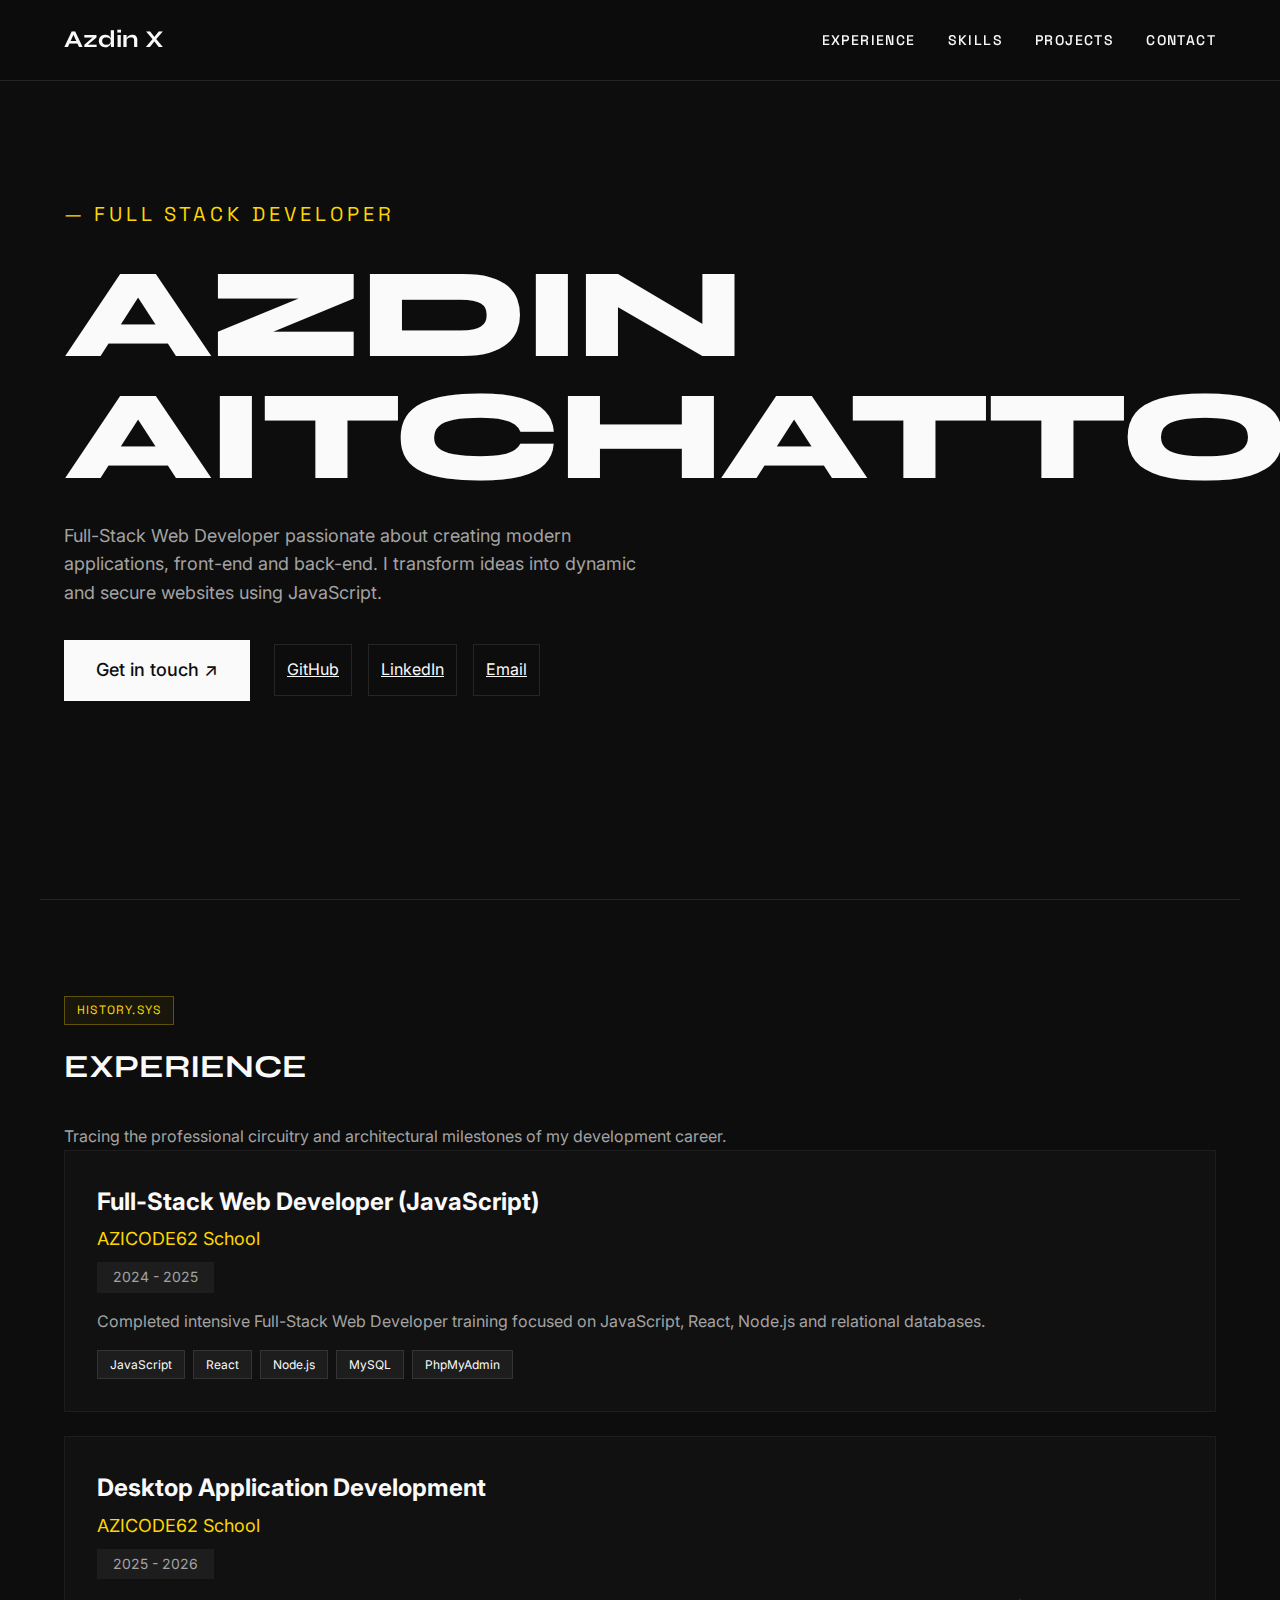
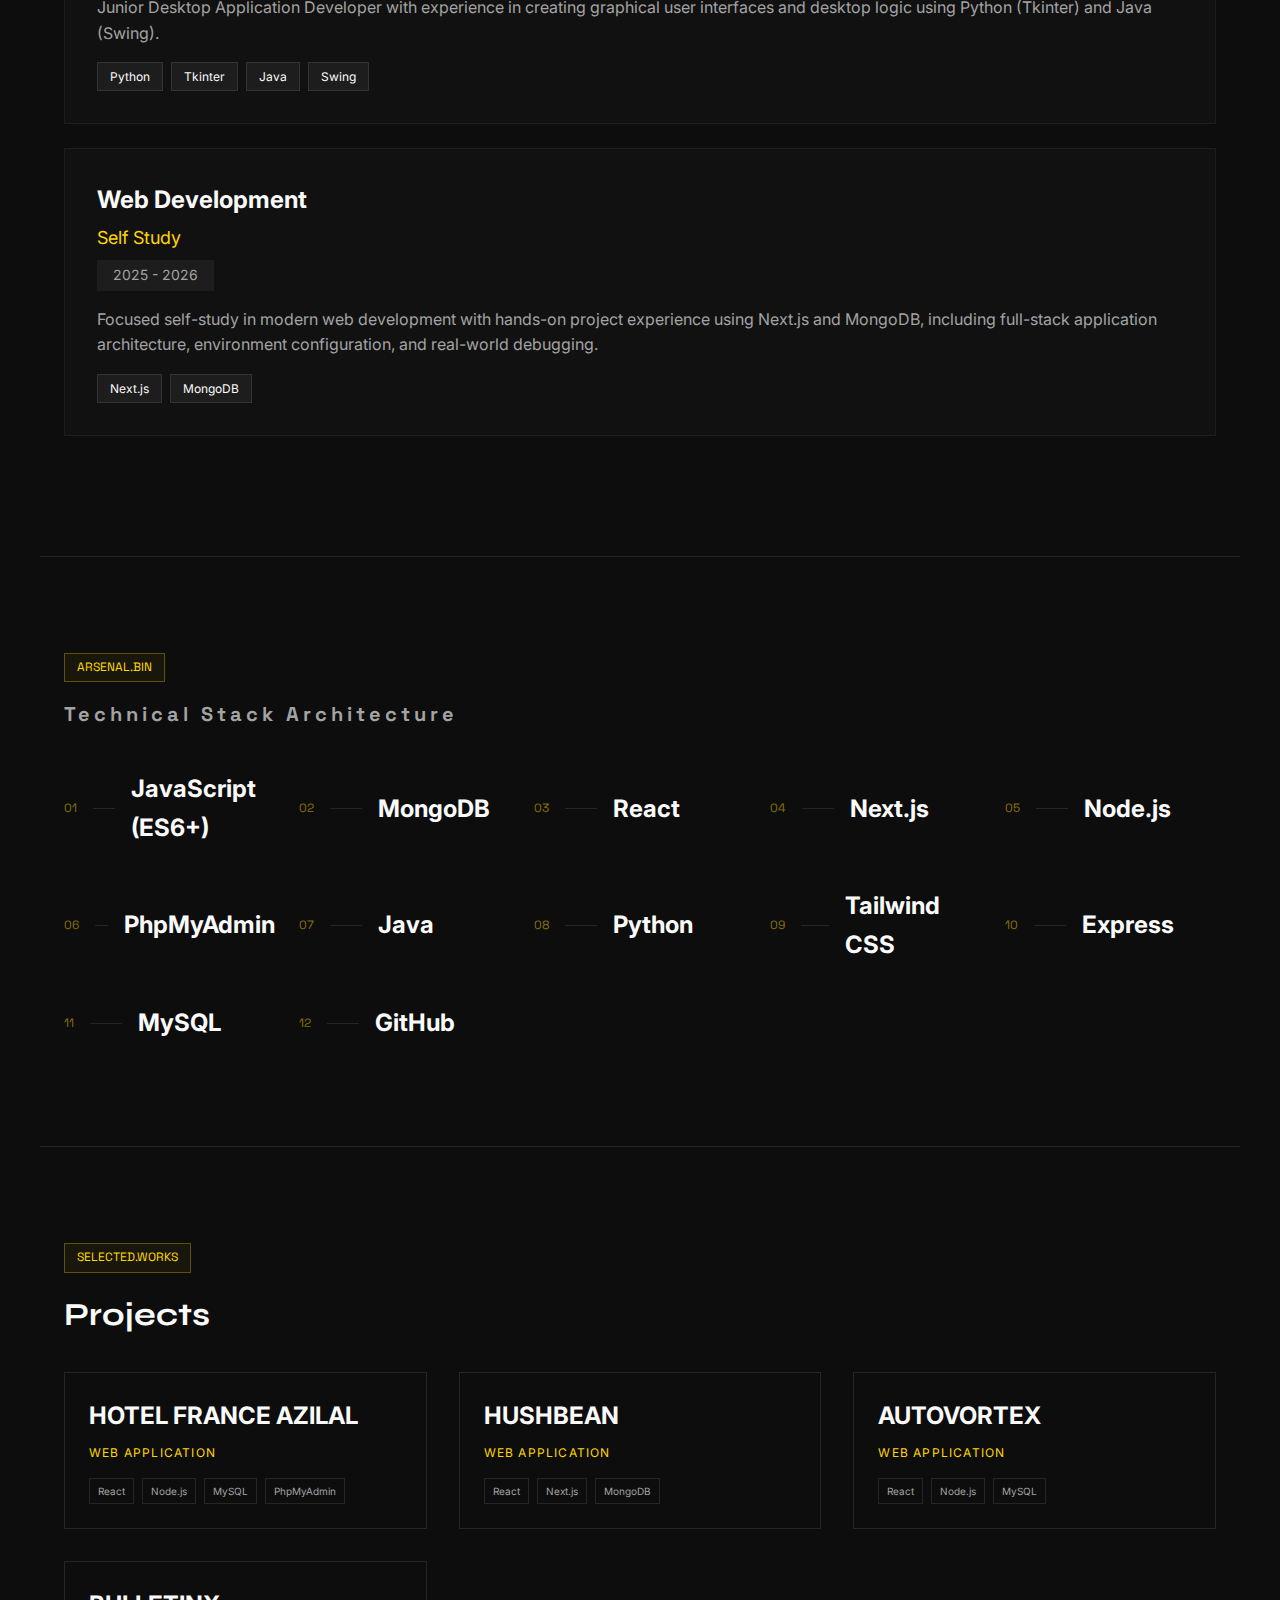
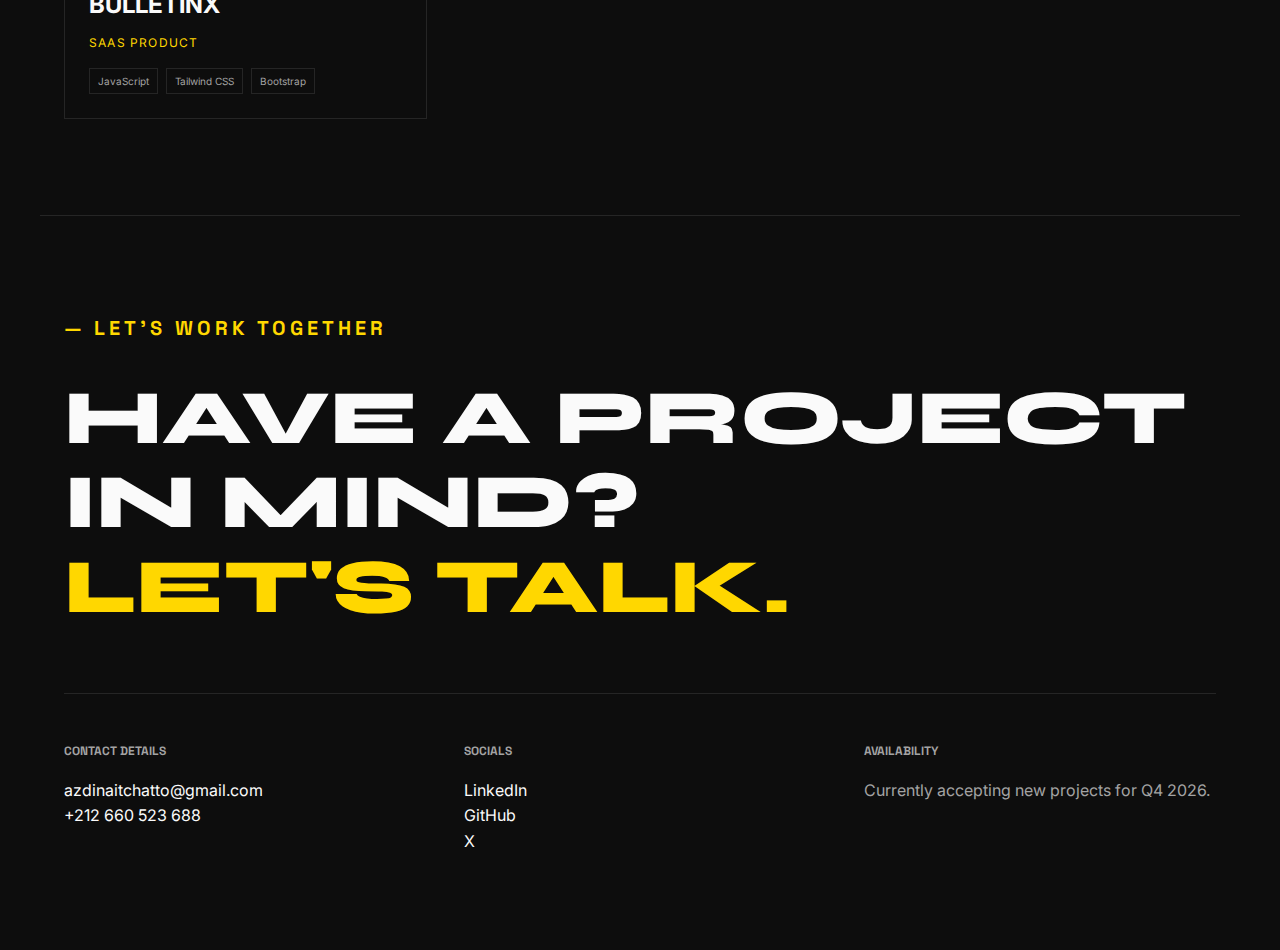
<file: index.html>
<!DOCTYPE html>
<html lang="en">
<head>
  <meta charset="UTF-8">
  <meta name="viewport" content="width=device-width, initial-scale=1.0, maximum-scale=1">
  <meta property="og:title" content="Azdin Aitchatto - Portfolio">
  <meta property="og:description" content="Full-Stack Web Developer | React, Node.js, Next.js">
  <meta property="og:type" content="website">
  <title>Azdin Aitchatto - Portfolio</title>
  <link rel="preconnect" href="https://fonts.googleapis.com">
  <link rel="preconnect" href="https://fonts.gstatic.com" crossorigin>
  <link href="https://fonts.googleapis.com/css2?family=Space+Grotesk:wght@400;500;600;700&family=Syne:wght@400;600;700;800&family=Inter:wght@400;500;600&display=swap" rel="stylesheet">
  <style>
    * { margin: 0; padding: 0; box-sizing: border-box; }
    :root {
      --bg: #0d0d0d;
      --fg: #fafafa;
      --muted: #a3a3a3;
      --accent: #ffd700;
      --border: rgba(255,255,255,0.1);
    }
    html { scroll-behavior: smooth; }
    body {
      font-family: 'Inter', sans-serif;
      background: var(--bg);
      color: var(--fg);
      line-height: 1.6;
    }
    .font-display { font-family: 'Syne', sans-serif; }
    .font-mono { font-family: 'Space Grotesk', monospace; }

    /* Navigation */
    nav {
      position: fixed;
      top: 0; left: 0; right: 0;
      z-index: 50;
      background: rgba(13,13,13,0.8);
      backdrop-filter: blur(12px);
      border-bottom: 1px solid var(--border);
    }
    nav .container {
      max-width: 1200px;
      margin: 0 auto;
      padding: 0 1.5rem;
      height: 5rem;
      display: flex;
      align-items: center;
      justify-content: space-between;
    }
    nav a { color: var(--fg); text-decoration: none; }
    nav .brand { font-size: 1.5rem; font-weight: 700; }
    nav .brand:hover { color: var(--accent); }
    nav .links { display: flex; gap: 2rem; }
    nav .links a {
      font-size: 0.875rem;
      font-weight: 500;
      text-transform: uppercase;
      letter-spacing: 0.1em;
    }
    nav .links a:hover { color: var(--accent); }
    @media (max-width: 768px) {
      nav .links { display: none; }
    }

    /* Sections */
    section { padding: 6rem 1.5rem; max-width: 1200px; margin: 0 auto; }
    section h2 { font-size: 2rem; margin-bottom: 1rem; }
    .accent { color: var(--accent); }
    .muted { color: var(--muted); }

    /* Hero */
    .hero {
      min-height: 100vh;
      display: flex;
      flex-direction: column;
      justify-content: center;
      padding-top: 6rem;
      border-bottom: 1px solid var(--border);
    }
    .hero .tag { font-size: 1.25rem; color: var(--accent); text-transform: uppercase; letter-spacing: 0.2em; margin-bottom: 1.5rem; }
    .hero h1 { font-size: clamp(3rem, 10vw, 8rem); font-weight: 800; line-height: 0.95; letter-spacing: -0.02em; margin-bottom: 1.5rem; }
    .hero .intro { font-size: 1.125rem; color: var(--muted); max-width: 36rem; margin-bottom: 2rem; }
    .hero .cta { display: flex; align-items: center; gap: 1.5rem; flex-wrap: wrap; }
    .hero .btn {
      display: inline-flex;
      align-items: center;
      gap: 0.5rem;
      background: var(--fg);
      color: var(--bg);
      padding: 1rem 2rem;
      font-size: 1.125rem;
      font-weight: 500;
      text-decoration: none;
      border: none;
      cursor: pointer;
    }
    .hero .btn:hover { background: var(--accent); }
    .hero .social { display: flex; gap: 1rem; }
    .hero .social a {
      padding: 0.75rem;
      border: 1px solid var(--border);
      color: var(--fg);
    }
    .hero .social a:hover { border-color: var(--accent); color: var(--accent); }
    .hero .meta { border-left: 1px solid var(--border); padding-left: 2rem; margin-top: 2rem; }
    .hero .meta h3 { font-size: 0.75rem; color: var(--muted); text-transform: uppercase; margin-bottom: 0.25rem; }
    .hero .meta p { font-size: 1.25rem; margin-bottom: 1rem; }
    .hero .status { display: flex; align-items: center; gap: 0.5rem; }
    .hero .status .dot { width: 12px; height: 12px; background: #22c55e; border-radius: 50%; }
    @media (min-width: 1024px) {
      .hero .grid { display: grid; grid-template-columns: 2fr 1fr; gap: 3rem; align-items: end; }
    }

    /* Experience */
    #experience { border-bottom: 1px solid var(--border); }
    .exp-tag { display: inline-block; padding: 0.25rem 0.75rem; border: 1px solid rgba(255,215,0,0.3); background: rgba(255,215,0,0.05); color: var(--accent); font-size: 0.75rem; text-transform: uppercase; letter-spacing: 0.1em; margin-bottom: 1rem; }
    .exp h3 { font-size: 2rem; font-weight: 700; margin-bottom: 2rem; }
    .exp-card {
      padding: 2rem;
      background: rgba(255,255,255,0.02);
      border: 1px solid rgba(255,255,255,0.05);
      margin-bottom: 1.5rem;
    }
    .exp-card:hover { border-color: rgba(255,215,0,0.2); }
    .exp-card h4 { font-size: 1.5rem; margin-bottom: 0.25rem; }
    .exp-card .company { color: var(--accent); font-size: 1.125rem; margin-bottom: 0.5rem; }
    .exp-card .period { font-size: 0.875rem; color: var(--muted); background: rgba(255,255,255,0.05); padding: 0.25rem 1rem; display: inline-block; margin-bottom: 1rem; }
    .exp-card p { color: var(--muted); margin-bottom: 1rem; }
    .exp-card .tech { display: flex; flex-wrap: wrap; gap: 0.5rem; }
    .exp-card .tech span { padding: 0.25rem 0.75rem; font-size: 0.75rem; border: 1px solid rgba(255,255,255,0.1); background: rgba(255,255,255,0.05); }
    @media (min-width: 1024px) {
      .exp .grid { display: grid; grid-template-columns: 1fr 2fr; gap: 4rem; }
    }

    /* Skills */
    #skills { border-bottom: 1px solid var(--border); }
    .skills-tag { display: inline-block; padding: 0.25rem 0.75rem; border: 1px solid rgba(255,215,0,0.3); background: rgba(255,215,0,0.05); color: var(--accent); font-size: 0.75rem; text-transform: uppercase; margin-bottom: 1rem; }
    .skills-list { display: grid; grid-template-columns: repeat(auto-fill, minmax(200px, 1fr)); gap: 1.5rem; }
    .skill-item { display: flex; align-items: center; gap: 1rem; padding: 0.5rem 0; }
    .skill-item .num { font-size: 0.75rem; color: rgba(255,215,0,0.5); }
    .skill-item .line { width: 2rem; height: 1px; background: rgba(255,255,255,0.1); }
    .skill-item h3 { font-size: 1.5rem; font-weight: 700; }
    .skill-item:hover .num, .skill-item:hover h3 { color: var(--accent); }

    /* Projects */
    #projects { border-bottom: 1px solid var(--border); }
    .proj-tag { display: inline-block; padding: 0.25rem 0.75rem; border: 1px solid rgba(255,215,0,0.3); background: rgba(255,215,0,0.05); color: var(--accent); font-size: 0.75rem; text-transform: uppercase; margin-bottom: 1rem; }
    .proj-grid { display: grid; grid-template-columns: repeat(auto-fill, minmax(300px, 1fr)); gap: 2rem; }
    .proj-card {
      border: 1px solid var(--border);
      background: var(--bg);
      padding: 1.5rem;
    }
    .proj-card:hover { border-color: rgba(255,215,0,0.4); }
    .proj-card h3 { font-size: 1.5rem; font-weight: 700; margin-bottom: 0.5rem; text-transform: uppercase; }
    .proj-card .cat { font-size: 0.75rem; color: var(--accent); text-transform: uppercase; letter-spacing: 0.1em; }
    .proj-card .tags { display: flex; flex-wrap: wrap; gap: 0.5rem; margin-top: 1rem; }
    .proj-card .tags span { font-size: 0.625rem; padding: 0.25rem 0.5rem; border: 1px solid var(--border); color: var(--muted); }

    /* Contact */
    #contact { padding: 6rem 1.5rem; }
    #contact h2 { font-size: 1.25rem; color: var(--accent); text-transform: uppercase; letter-spacing: 0.2em; margin-bottom: 2rem; }
    #contact .big-link { display: block; font-size: clamp(2.5rem, 6vw, 5rem); font-weight: 800; color: var(--fg); text-decoration: none; line-height: 1.1; }
    #contact .big-link:hover { color: var(--muted); }
    #contact .big-link span { color: var(--accent); }
    #contact .big-link:hover span { opacity: 0.9; }
    #contact .details { display: grid; grid-template-columns: repeat(auto-fit, minmax(200px, 1fr)); gap: 3rem; margin-top: 4rem; padding-top: 3rem; border-top: 1px solid var(--border); }
    #contact .details h4 { font-size: 0.75rem; color: var(--muted); text-transform: uppercase; margin-bottom: 1rem; }
    #contact .details a { color: var(--fg); text-decoration: none; }
    #contact .details a:hover { color: var(--accent); text-decoration: underline; }
  </style>
</head>
<body>
  <nav>
    <div class="container">
      <a href="#" class="brand font-display">Azdin X</a>
      <div class="links font-mono">
        <a href="#experience">Experience</a>
        <a href="#skills">Skills</a>
        <a href="#projects">Projects</a>
        <a href="#contact">Contact</a>
      </div>
    </div>
  </nav>

  <section class="hero">
    <div class="grid">
      <div>
        <p class="tag font-mono">— Full Stack Developer</p>
        <h1 class="font-display">AZDIN<br>AITCHATTO</h1>
        <p class="intro">Full-Stack Web Developer passionate about creating modern applications, front-end and back-end. I transform ideas into dynamic and secure websites using JavaScript.</p>
        <div class="cta">
          <a href="#contact" class="btn">Get in touch ↗</a>
          <div class="social">
            <a href="https://github.com/AzdinXX" aria-label="GitHub">GitHub</a>
            <a href="https://www.linkedin.com/in/azdin-aitchatto-93400a354/" aria-label="LinkedIn">LinkedIn</a>
            <a href="mailto:azdinaitchatto@gmail.com" aria-label="Email">Email</a>
          </div>
        </div>
      </div>
      <div class="meta">
        <h3 class="font-mono">Location</h3>
        <p>Morocco</p>
        <h3 class="font-mono">Status</h3>
        <p class="status"><span class="dot"></span> Available for work</p>
        <h3 class="font-mono">Expertise</h3>
        <p>React, Node.js, Next.js</p>
      </div>
    </div>
  </section>

  <section id="experience">
    <div class="exp grid">
      <div>
        <span class="exp-tag font-mono">History.sys</span>
        <h3 class="font-display">EXPERIENCE</h3>
        <p class="muted">Tracing the professional circuitry and architectural milestones of my development career.</p>
      </div>
      <div>
        <div class="exp-card">
          <h4>Full-Stack Web Developer (JavaScript)</h4>
          <p class="company">AZICODE62 School</p>
          <span class="period">2024 - 2025</span>
          <p>Completed intensive Full-Stack Web Developer training focused on JavaScript, React, Node.js and relational databases.</p>
          <div class="tech">
            <span>JavaScript</span><span>React</span><span>Node.js</span><span>MySQL</span><span>PhpMyAdmin</span>
          </div>
        </div>
        <div class="exp-card">
          <h4>Desktop Application Development</h4>
          <p class="company">AZICODE62 School</p>
          <span class="period">2025 - 2026</span>
          <p>Junior Desktop Application Developer with experience in creating graphical user interfaces and desktop logic using Python (Tkinter) and Java (Swing).</p>
          <div class="tech">
            <span>Python</span><span>Tkinter</span><span>Java</span><span>Swing</span>
          </div>
        </div>
        <div class="exp-card">
          <h4>Web Development</h4>
          <p class="company">Self Study</p>
          <span class="period">2025 - 2026</span>
          <p>Focused self-study in modern web development with hands-on project experience using Next.js and MongoDB, including full-stack application architecture, environment configuration, and real-world debugging.</p>
          <div class="tech">
            <span>Next.js</span><span>MongoDB</span>
          </div>
        </div>
      </div>
    </div>
  </section>

  <section id="skills">
    <span class="skills-tag font-mono">Arsenal.bin</span>
    <h2 class="font-mono muted" style="font-size: 1.25rem; letter-spacing: 0.2em;">Technical Stack Architecture</h2>
    <div class="skills-list" style="margin-top: 2rem;">
      <div class="skill-item"><span class="num font-mono">01</span><span class="line"></span><h3>JavaScript (ES6+)</h3></div>
      <div class="skill-item"><span class="num font-mono">02</span><span class="line"></span><h3>MongoDB</h3></div>
      <div class="skill-item"><span class="num font-mono">03</span><span class="line"></span><h3>React</h3></div>
      <div class="skill-item"><span class="num font-mono">04</span><span class="line"></span><h3>Next.js</h3></div>
      <div class="skill-item"><span class="num font-mono">05</span><span class="line"></span><h3>Node.js</h3></div>
      <div class="skill-item"><span class="num font-mono">06</span><span class="line"></span><h3>PhpMyAdmin</h3></div>
      <div class="skill-item"><span class="num font-mono">07</span><span class="line"></span><h3>Java</h3></div>
      <div class="skill-item"><span class="num font-mono">08</span><span class="line"></span><h3>Python</h3></div>
      <div class="skill-item"><span class="num font-mono">09</span><span class="line"></span><h3>Tailwind CSS</h3></div>
      <div class="skill-item"><span class="num font-mono">10</span><span class="line"></span><h3>Express</h3></div>
      <div class="skill-item"><span class="num font-mono">11</span><span class="line"></span><h3>MySQL</h3></div>
      <div class="skill-item"><span class="num font-mono">12</span><span class="line"></span><h3>GitHub</h3></div>
    </div>
  </section>

  <section id="projects">
    <span class="proj-tag font-mono">Selected.Works</span>
    <h2 class="font-display" style="margin-bottom: 2rem;">Projects</h2>
    <div class="proj-grid">
      <div class="proj-card">
        <h3>Hotel France Azilal</h3>
        <p class="cat">Web Application</p>
        <div class="tags"><span>React</span><span>Node.js</span><span>MySQL</span><span>PhpMyAdmin</span></div>
      </div>
      <div class="proj-card">
        <h3>HushBean</h3>
        <p class="cat">Web Application</p>
        <div class="tags"><span>React</span><span>Next.js</span><span>MongoDB</span></div>
      </div>
      <div class="proj-card">
        <h3>AutoVortex</h3>
        <p class="cat">Web Application</p>
        <div class="tags"><span>React</span><span>Node.js</span><span>MySQL</span></div>
      </div>
      <div class="proj-card">
        <h3>BulletinX</h3>
        <p class="cat">SaaS Product</p>
        <div class="tags"><span>JavaScript</span><span>Tailwind CSS</span><span>Bootstrap</span></div>
      </div>
    </div>
  </section>

  <section id="contact">
    <h2 class="font-mono">— Let's work together</h2>
    <a href="mailto:azdinaitchatto@gmail.com" class="big-link font-display">
      HAVE A PROJECT IN MIND?<br>
      <span>LET'S TALK.</span>
    </a>
    <div class="details">
      <div>
        <h4 class="font-mono">Contact Details</h4>
        <p>azdinaitchatto@gmail.com</p>
        <p>+212 660 523 688</p>
      </div>
      <div>
        <h4 class="font-mono">Socials</h4>
        <p><a href="https://www.linkedin.com/in/azdin-aitchatto-93400a354/">LinkedIn</a></p>
        <p><a href="https://github.com/AzdinXX">GitHub</a></p>
        <p><a href="https://x.com/azdin_x">X</a></p>
      </div>
      <div>
        <h4 class="font-mono">Availability</h4>
        <p class="muted">Currently accepting new projects for Q4 2026.</p>
      </div>
    </div>
  </section>
</body>
</html>
</file>
